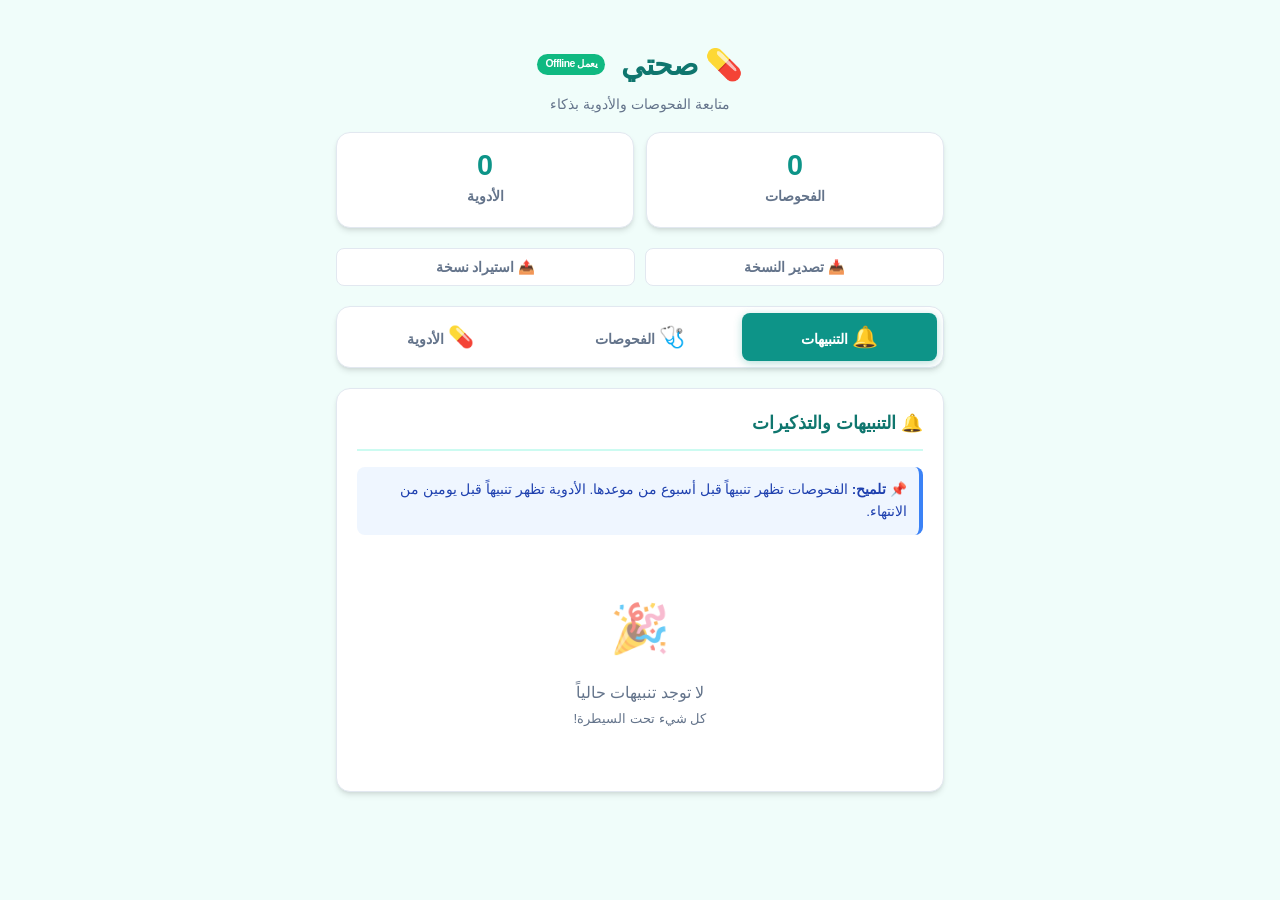
<file: index.html>
<!DOCTYPE html>
<html lang="ar" dir="rtl">
<head>
<meta charset="UTF-8">
<meta name="viewport" content="width=device-width, initial-scale=1.0, maximum-scale=1.0, user-scalable=no">
<meta name="theme-color" content="#0d9488">
<meta name="description" content="تطبيق صحتي لمتابعة الفحوصات والأدوية">
<meta name="apple-mobile-web-app-capable" content="yes">
<meta name="apple-mobile-web-app-status-bar-style" content="black-translucent">
<title>صحتي - تطبيق المتابعة الصحية</title>
<link rel="manifest" href="[data-uri]">
<link rel="apple-touch-icon" href="[data-uri]">
<style>
:root{
  --primary:#0d9488;
  --primary-dark:#0f766e;
  --primary-light:#ccfbf1;
  --danger:#ef4444;
  --danger-light:#fee2e2;
  --warning:#f59e0b;
  --warning-light:#fff7ed;
  --success:#10b981;
  --success-light:#d1fae5;
  --info:#3b82f6;
  --info-light:#eff6ff;
  --bg:#f0fdfa;
  --surface:#ffffff;
  --text:#1e293b;
  --text-secondary:#64748b;
  --border:#e2e8f0;
  --shadow:0 4px 6px -1px rgba(0,0,0,0.1),0 2px 4px -2px rgba(0,0,0,0.1);
  --shadow-lg:0 10px 15px -3px rgba(0,0,0,0.1),0 4px 6px -4px rgba(0,0,0,0.1);
  --radius:14px;
  --radius-sm:8px;
}
*{margin:0;padding:0;box-sizing:border-box;font-family:'Segoe UI','Tahoma','Arial',sans-serif;-webkit-tap-highlight-color:transparent}
html{scroll-behavior:smooth}
body{
  background:var(--bg);
  color:var(--text);
  min-height:100vh;
  line-height:1.6;
  overflow-x:hidden;
}
.container{max-width:640px;margin:0 auto;padding:16px;padding-bottom:80px}

/* Header */
.app-header{
  text-align:center;
  padding:24px 0 16px;
  position:relative;
}
.app-header h1{
  color:var(--primary-dark);
  font-size:1.9rem;
  font-weight:800;
  letter-spacing:-0.5px;
  display:inline-flex;
  align-items:center;
  gap:10px;
}
.app-header p{
  color:var(--text-secondary);
  font-size:0.9rem;
  margin-top:4px;
}
.offline-badge{
  display:inline-block;
  font-size:0.65rem;
  background:var(--success);
  color:#fff;
  padding:2px 8px;
  border-radius:20px;
  font-weight:700;
  vertical-align:middle;
  margin-right:6px;
  opacity:0;
  transition:opacity 0.3s;
}
.offline-badge.show{opacity:1}

/* Stats */
.stats-grid{
  display:grid;
  grid-template-columns:1fr 1fr;
  gap:12px;
  margin-bottom:20px;
}
.stat-card{
  background:var(--surface);
  padding:18px 14px;
  border-radius:var(--radius);
  text-align:center;
  box-shadow:var(--shadow);
  border:1px solid var(--border);
  transition:transform 0.2s,box-shadow 0.2s;
}
.stat-card:hover{transform:translateY(-2px);box-shadow:var(--shadow-lg)}
.stat-card b{
  font-size:1.8rem;
  color:var(--primary);
  display:block;
  line-height:1;
  margin-bottom:4px;
}
.stat-card span{
  font-size:0.85rem;
  color:var(--text-secondary);
  font-weight:600;
}

/* Tabs - Fixed Structure */
.tabs-container{
  background:var(--surface);
  padding:6px;
  border-radius:var(--radius);
  box-shadow:var(--shadow);
  margin-bottom:20px;
  border:1px solid var(--border);
  display:flex;
  gap:4px;
}
.tab-btn{
  flex:1;
  padding:12px 8px;
  text-align:center;
  border-radius:var(--radius-sm);
  cursor:pointer;
  font-weight:700;
  color:var(--text-secondary);
  font-size:0.9rem;
  background:transparent;
  border:none;
  transition:all 0.25s ease;
  position:relative;
  overflow:hidden;
}
.tab-btn:hover{background:var(--primary-light);color:var(--primary-dark)}
.tab-btn.active{
  background:var(--primary);
  color:#fff;
  box-shadow:0 2px 8px rgba(13,148,136,0.3);
}
.tab-btn .emoji{
  display:block;
  font-size:1.3rem;
  margin-bottom:2px;
}
@media(min-width:480px){
  .tab-btn .emoji{display:inline;margin-bottom:0;margin-left:4px}
}

/* Sections */
.section{
  display:none;
  animation:fadeIn 0.35s ease;
}
.section.active{display:block}
@keyframes fadeIn{
  from{opacity:0;transform:translateY(8px)}
  to{opacity:1;transform:translateY(0)}
}

/* Cards */
.card{
  background:var(--surface);
  border-radius:var(--radius);
  padding:20px;
  margin-bottom:16px;
  box-shadow:var(--shadow);
  border:1px solid var(--border);
}
.card-title{
  font-size:1.1rem;
  color:var(--primary-dark);
  font-weight:800;
  margin-bottom:16px;
  display:flex;
  align-items:center;
  gap:8px;
  padding-bottom:12px;
  border-bottom:2px solid var(--primary-light);
}

/* Form Elements */
.form-group{
  margin-bottom:14px;
}
.form-group label{
  display:block;
  margin-bottom:6px;
  font-weight:700;
  font-size:0.9rem;
  color:var(--text);
}
.form-group label .req{
  color:var(--danger);
  font-size:0.75rem;
  margin-right:3px;
}
input,select,textarea{
  width:100%;
  padding:12px 14px;
  border:2px solid var(--primary-light);
  border-radius:var(--radius-sm);
  font-size:0.95rem;
  background:#fff;
  color:var(--text);
  transition:border-color 0.2s,box-shadow 0.2s;
  outline:none;
}
input:focus,select:focus,textarea:focus{
  border-color:var(--primary);
  box-shadow:0 0 0 3px rgba(13,148,136,0.15);
}
textarea{min-height:80px;resize:vertical}
.row-grid{
  display:grid;
  grid-template-columns:1fr 1fr;
  gap:12px;
}
@media(max-width:480px){.row-grid{grid-template-columns:1fr}}

/* Buttons */
.btn{
  width:100%;
  padding:14px;
  border:none;
  border-radius:var(--radius-sm);
  font-size:1rem;
  font-weight:800;
  background:var(--primary);
  color:#fff;
  cursor:pointer;
  transition:all 0.2s;
  box-shadow:0 2px 6px rgba(13,148,136,0.25);
  position:relative;
  overflow:hidden;
}
.btn:hover{background:var(--primary-dark);transform:translateY(-1px);box-shadow:0 4px 12px rgba(13,148,136,0.35)}
.btn:active{transform:translateY(0)}
.btn-secondary{
  background:#f1f5f9;
  color:var(--text);
  box-shadow:none;
  border:1px solid var(--border);
  margin-top:8px;
}
.btn-secondary:hover{background:#e2e8f0}
.btn-danger{
  background:var(--danger);
  box-shadow:0 2px 6px rgba(239,68,68,0.25);
}
.btn-danger:hover{background:#dc2626}

/* Alerts & Badges */
.alert{
  background:var(--warning-light);
  border-right:4px solid var(--warning);
  padding:14px;
  border-radius:var(--radius-sm);
  margin-bottom:12px;
  font-size:0.9rem;
  animation:slideIn 0.3s ease;
}
.alert.danger{background:var(--danger-light);border-right-color:var(--danger)}
.alert.success{background:var(--success-light);border-right-color:var(--success)}
.alert.info{background:var(--info-light);border-right-color:var(--info)}
.alert b{display:block;margin-bottom:4px;font-size:1rem}
.alert span{color:#9a3412;font-size:0.85rem;display:block;line-height:1.5}

.badge{
  display:inline-block;
  padding:3px 10px;
  border-radius:20px;
  font-size:0.7rem;
  font-weight:800;
  margin-right:6px;
  vertical-align:middle;
}
.badge-danger{background:var(--danger-light);color:#991b1b}
.badge-warning{background:#fef3c7;color:#92400e}
.badge-success{background:var(--success-light);color:#065f46}
.badge-info{background:var(--info-light);color:#1e40af}

/* Items List */
.item{
  background:#f8fafc;
  border-radius:var(--radius-sm);
  padding:16px;
  margin-bottom:10px;
  border:1px solid var(--border);
  position:relative;
  transition:all 0.2s;
  animation:slideIn 0.3s ease;
}
.item:hover{border-color:var(--primary);box-shadow:0 2px 8px rgba(0,0,0,0.05)}
.item .name{
  font-weight:800;
  font-size:1.05rem;
  color:var(--text);
  padding-left:36px;
}
.item .meta{
  font-size:0.85rem;
  color:var(--text-secondary);
  display:block;
  margin-top:6px;
  line-height:1.7;
}
.item .meta strong{color:var(--primary-dark)}
.item .rec{
  background:var(--info-light);
  border-right:3px solid var(--info);
  padding:8px 12px;
  border-radius:6px;
  margin-top:10px;
  font-size:0.85rem;
  color:#1e40af;
  line-height:1.5;
}
.item .actions{
  display:flex;
  gap:8px;
  margin-top:12px;
}
.item .actions button{
  padding:6px 12px;
  border:none;
  border-radius:6px;
  font-size:0.8rem;
  font-weight:700;
  cursor:pointer;
  transition:all 0.2s;
}
.btn-renew{background:var(--success-light);color:#065f46}
.btn-renew:hover{background:#a7f3d0}
.btn-del{background:var(--danger-light);color:#991b1b}
.btn-del:hover{background:#fecaca}

.delete-btn{
  position:absolute;
  top:12px;
  left:12px;
  background:var(--danger);
  color:#fff;
  border:none;
  width:28px;
  height:28px;
  border-radius:50%;
  cursor:pointer;
  font-size:1.1rem;
  line-height:1;
  display:flex;
  align-items:center;
  justify-content:center;
  transition:all 0.2s;
  z-index:2;
}
.delete-btn:hover{background:#dc2626;transform:scale(1.1)}

.empty-state{
  text-align:center;
  padding:40px 20px;
  color:var(--text-secondary);
  font-size:1rem;
}
.empty-state .big-emoji{font-size:3rem;display:block;margin-bottom:12px;opacity:0.6}

/* Info Box */
.info-box{
  background:var(--info-light);
  border-right:4px solid var(--info);
  padding:12px;
  border-radius:var(--radius-sm);
  margin-bottom:16px;
  font-size:0.85rem;
  color:#1e40af;
  line-height:1.6;
}

/* Toast */
#toast{
  position:fixed;
  bottom:24px;
  left:50%;
  transform:translateX(-50%) translateY(20px);
  background:#1e293b;
  color:#fff;
  padding:14px 28px;
  border-radius:50px;
  font-weight:700;
  font-size:0.95rem;
  opacity:0;
  transition:all 0.4s cubic-bezier(0.175,0.885,0.32,1.275);
  z-index:10000;
  box-shadow:var(--shadow-lg);
  white-space:nowrap;
  pointer-events:none;
}
#toast.visible{opacity:1;transform:translateX(-50%) translateY(0)}

/* Action Bar */
.action-bar{
  display:flex;
  gap:10px;
  margin-bottom:20px;
  flex-wrap:wrap;
}
.action-bar button{
  flex:1;
  min-width:120px;
  padding:10px;
  border:1px solid var(--border);
  background:var(--surface);
  border-radius:var(--radius-sm);
  font-weight:700;
  font-size:0.85rem;
  color:var(--text-secondary);
  cursor:pointer;
  transition:all 0.2s;
}
.action-bar button:hover{background:var(--primary-light);color:var(--primary-dark);border-color:var(--primary)}

/* Modal */
.modal-overlay{
  position:fixed;
  inset:0;
  background:rgba(0,0,0,0.5);
  display:none;
  align-items:center;
  justify-content:center;
  z-index:9999;
  padding:16px;
  backdrop-filter:blur(4px);
}
.modal-overlay.active{display:flex;animation:fadeIn 0.2s}
.modal-content{
  background:var(--surface);
  border-radius:var(--radius);
  padding:24px;
  max-width:400px;
  width:100%;
  box-shadow:var(--shadow-lg);
  text-align:center;
}
.modal-content h3{margin-bottom:12px;color:var(--text)}
.modal-content p{color:var(--text-secondary);margin-bottom:20px;font-size:0.95rem}
.modal-actions{display:flex;gap:10px}
.modal-actions button{flex:1}

@keyframes slideIn{
  from{opacity:0;transform:translateX(-10px)}
  to{opacity:1;transform:translateX(0)}
}

/* Print */
@media print{
  .tabs-container,.delete-btn,.btn,.action-bar,.modal-overlay{display:none!important}
  .section{display:block!important}
  body{background:#fff}
  .card{box-shadow:none;border:1px solid #ddd}
}
</style>
</head>
<body>
<div class="container">
  <header class="app-header">
    <h1>💊 صحتي <span id="swBadge" class="offline-badge">يعمل Offline</span></h1>
    <p>متابعة الفحوصات والأدوية بذكاء</p>
  </header>

  <div class="stats-grid">
    <div class="stat-card"><b id="nE">0</b><span>الفحوصات</span></div>
    <div class="stat-card"><b id="nM">0</b><span>الأدوية</span></div>
  </div>

  <div class="action-bar">
    <button onclick="App.exportData()">📥 تصدير النسخة</button>
    <button onclick="document.getElementById('importFile').click()">📤 استيراد نسخة</button>
    <input type="file" id="importFile" accept=".json" style="display:none" onchange="App.importFile(this)">
  </div>

  <!-- Tabs -->
  <div class="tabs-container" id="tabContainer">
    <button class="tab-btn active" data-tab="1" onclick="App.switchTab(1)">
      <span class="emoji">🔔</span>التنبيهات
    </button>
    <button class="tab-btn" data-tab="2" onclick="App.switchTab(2)">
      <span class="emoji">🩺</span>الفحوصات
    </button>
    <button class="tab-btn" data-tab="3" onclick="App.switchTab(3)">
      <span class="emoji">💊</span>الأدوية
    </button>
  </div>

  <!-- Section 1: Alerts -->
  <div class="section active" id="sec1">
    <div class="card">
      <div class="card-title">🔔 التنبيهات والتذكيرات</div>
      <div class="info-box">
        📌 <strong>تلميح:</strong> الفحوصات تظهر تنبيهاً قبل أسبوع من موعدها. الأدوية تظهر تنبيهاً قبل يومين من الانتهاء.
      </div>
      <div id="aL"><div class="empty-state"><span class="big-emoji">🎉</span>لا توجد تنبيهات حالياً</div></div>
    </div>
  </div>

  <!-- Section 2: Exams -->
  <div class="section" id="sec2">
    <div class="card">
      <div class="card-title">➕ إضافة فحص جديد</div>
      <div class="form-group">
        <label>نوع الفحص <span class="req">*</span></label>
        <input id="xN" placeholder="مثال: تحليل سكر صائم، أشعة صدر، وظائف كلى...">
      </div>
      <div class="form-group">
        <label>تاريخ آخر فحص <span class="req">*</span></label>
        <input type="date" id="xD">
      </div>
      <div class="form-group">
        <label>التكرار (الفترة بين كل فحص والآخر) <span class="req">*</span></label>
        <select id="xF">
          <option value="1">كل شهر</option>
          <option value="2">كل شهرين</option>
          <option value="3" selected>كل 3 أشهر</option>
          <option value="4">كل 4 أشهر</option>
          <option value="6">كل 6 أشهر</option>
          <option value="12">كل سنة</option>
        </select>
      </div>
      <div class="form-group">
        <label>📅 موعد القادم (اختياري - يترك فارغاً للحساب التلقائي)</label>
        <input type="date" id="xT">
      </div>
      <div class="form-group">
        <label>📝 توصية الطبيب (اختياري)</label>
        <textarea id="xR" placeholder="مثال: صيام 12 ساعة، احضر التحاليل السابقة..."></textarea>
      </div>
      <button class="btn" onclick="App.saveExam()">💾 حفظ الفحص</button>
    </div>
    <div id="xL"><div class="empty-state"><span class="big-emoji">🩺</span>لا توجد فحوصات مسجلة</div></div>
  </div>

  <!-- Section 3: Medicines -->
  <div class="section" id="sec3">
    <div class="card">
      <div class="card-title">➕ إضافة دواء جديد</div>
      <div class="form-group">
        <label>اسم الدواء <span class="req">*</span></label>
        <input id="mN" placeholder="اكتب اسم الدواء بالضبط كما على العلبة...">
      </div>
      <div class="row-grid">
        <div class="form-group">
          <label>تاريخ البدء <span class="req">*</span></label>
          <input type="date" id="mS">
        </div>
        <div class="form-group">
          <label>عدد العلب <span class="req">*</span></label>
          <input type="number" id="mB" value="1" min="1" placeholder="1">
        </div>
      </div>
      <div class="row-grid">
        <div class="form-group">
          <label>حبات كل علبة <span class="req">*</span></label>
          <input type="number" id="mP" placeholder="مثال: 30" min="1">
        </div>
        <div class="form-group">
          <label>الجرعة اليومية <span class="req">*</span></label>
          <input type="number" id="mO" placeholder="مثال: 2" min="1">
        </div>
      </div>
      <button class="btn" onclick="App.saveMed()">💾 حفظ الدواء</button>
    </div>
    <div id="mL"><div class="empty-state"><span class="big-emoji">💊</span>لا توجد أدوية مسجلة</div></div>
  </div>
</div>

<!-- Toast -->
<div id="toast"></div>

<!-- Modal -->
<div class="modal-overlay" id="modal">
  <div class="modal-content">
    <h3 id="modalTitle">تأكيد</h3>
    <p id="modalText">هل أنت متأكد؟</p>
    <div class="modal-actions">
      <button class="btn btn-secondary" onclick="App.closeModal()">إلغاء</button>
      <button class="btn btn-danger" id="modalConfirm">تأكيد</button>
    </div>
  </div>
</div>

<script>
/**
 * صحتي - تطبيق المتابعة الصحية
 * النسخة المحترفة المُصححة
 * - إصلاح التبويبات عبر إدارة حالة JavaScript
 * - دعم كامل للعمل Offline عبر Service Worker
 * - معالجة آمنة للتخزين المحلي
 * - واجهة مستخدم محسّنة
 */
const App = (function() {
  'use strict';

  // Constants
  const STORAGE_KEY = 'se7ti_pro_v2';
  let data = { exams: [], meds: [] };
  let storageOK = false;
  let pendingAction = null;

  // ─── Date Helpers ───
  const todayStr = () => new Date().toISOString().split('T')[0];
  const addDays = (ds, d) => { const x = new Date(ds); x.setDate(x.getDate() + d); return x.toISOString().split('T')[0]; };
  const addMonths = (ds, m) => { const x = new Date(ds); x.setMonth(x.getMonth() + parseInt(m)); return x.toISOString().split('T')[0]; };
  const dayDiff = (f, t) => Math.ceil((new Date(t) - new Date(f)) / 86400000);
  const fmtDate = (d) => { 
    if(!d) return '—'; 
    try{ return new Date(d).toLocaleDateString('ar-SA', {year:'numeric',month:'long',day:'numeric'}); }catch(e){ return d; }
  };
  const nextExam = (e) => e.next || addMonths(e.date, e.freq);

  // ─── Storage ───
  function initStorage() {
    try {
      const test = '__test__';
      localStorage.setItem(test, test);
      localStorage.removeItem(test);
      storageOK = true;
      const saved = localStorage.getItem(STORAGE_KEY);
      if(saved) data = JSON.parse(saved);
    } catch(e) {
      storageOK = false;
      showToast('⚠️ التخزين المحلي غير متاح - ستعمل البيانات في الذاكرة فقط');
    }
  }
  function saveData() {
    try {
      if(storageOK) localStorage.setItem(STORAGE_KEY, JSON.stringify(data));
    } catch(e) {
      showToast('❌ فشل الحفظ: ذاكرة التخزين ممتلئة');
    }
    renderAll();
  }

  // ─── UI Helpers ───
  function showToast(msg) {
    const t = document.getElementById('toast');
    t.textContent = msg;
    t.classList.add('visible');
    setTimeout(() => t.classList.remove('visible'), 3000);
  }
  function switchTab(n) {
    document.querySelectorAll('.tab-btn').forEach(b => b.classList.toggle('active', parseInt(b.dataset.tab) === n));
    document.querySelectorAll('.section').forEach(s => s.classList.toggle('active', s.id === 'sec' + n));
    window.scrollTo({top:0, behavior:'smooth'});
  }
  function openModal(title, text, onConfirm) {
    document.getElementById('modalTitle').textContent = title;
    document.getElementById('modalText').textContent = text;
    pendingAction = onConfirm;
    document.getElementById('modalConfirm').onclick = () => { closeModal(); if(pendingAction) pendingAction(); };
    document.getElementById('modal').classList.add('active');
  }
  function closeModal() {
    document.getElementById('modal').classList.remove('active');
    pendingAction = null;
  }

  // ─── Validation ───
  function validate(inputs) {
    for(const [id, name] of inputs) {
      const el = document.getElementById(id);
      if(!el || !el.value.trim()) {
        showToast('❌ أكمل حقل: ' + name);
        if(el) el.focus();
        return false;
      }
    }
    return true;
  }

  // ─── Exams ───
  function saveExam() {
    if(!validate([['xN','نوع الفحص'],['xD','تاريخ آخر فحص']])) return;
    const n = document.getElementById('xN').value.trim();
    const d = document.getElementById('xD').value;
    const f = document.getElementById('xF').value;
    const nt = document.getElementById('xT').value;
    const r = document.getElementById('xR').value.trim();
    if(nt && nt < d) { showToast('❌ موعد القادم لا يمكن أن يكون قبل تاريخ آخر فحص'); return; }
    data.exams.push({ id: Date.now(), name: n, date: d, freq: f, next: nt, rec: r });
    saveData();
    document.getElementById('xN').value = '';
    document.getElementById('xD').value = todayStr();
    document.getElementById('xT').value = '';
    document.getElementById('xR').value = '';
    showToast('✅ تم حفظ الفحص بنجاح');
  }
  function deleteExam(id) {
    openModal('حذف فحص', 'هل تريد حذف هذا الفحص نهائياً؟', () => {
      data.exams = data.exams.filter(e => e.id !== id);
      saveData();
      showToast('🗑️ تم حذف الفحص');
    });
  }

  // ─── Medicines ───
  function saveMed() {
    if(!validate([['mN','اسم الدواء'],['mP','حبات كل علبة'],['mO','الجرعة اليومية']])) return;
    const n = document.getElementById('mN').value.trim();
    const b = parseInt(document.getElementById('mB').value) || 1;
    const p = parseInt(document.getElementById('mP').value);
    const d = parseInt(document.getElementById('mO').value);
    const s = document.getElementById('mS').value || todayStr();
    if(p < 1 || d < 1) { showToast('❌ الأرقام يجب أن تكون 1 على الأقل'); return; }
    const total = b * p;
    const days = Math.floor(total / d);
    data.meds.push({ id: Date.now(), name: n, boxes: b, perBox: p, total: total, dose: d, start: s, days: days });
    saveData();
    document.getElementById('mN').value = '';
    document.getElementById('mB').value = '1';
    document.getElementById('mP').value = '';
    document.getElementById('mO').value = '';
    document.getElementById('mS').value = todayStr();
    showToast('✅ تم حفظ الدواء بنجاح');
  }
  function deleteMed(id) {
    openModal('حذف دواء', 'هل تريد حذف هذا الدواء نهائياً؟', () => {
      data.meds = data.meds.filter(m => m.id !== id);
      saveData();
      showToast('🗑️ تم حذف الدواء');
    });
  }
  function renewMed(id) {
    const med = data.meds.find(m => m.id === id);
    if(!med) return;
    const add = prompt('كم علبة إضافية تريد إضافتها لـ "' + med.name + '"؟', '1');
    const addBoxes = parseInt(add);
    if(!addBoxes || addBoxes < 1) return;
    med.boxes += addBoxes;
    med.total = med.boxes * med.perBox;
    med.days = Math.floor(med.total / med.dose);
    saveData();
    showToast('🔄 تم تجديد الدواء (+'+addBoxes+' علبة)');
  }

  // ─── Render ───
  function renderAll() {
    document.getElementById('nE').textContent = data.exams.length;
    document.getElementById('nM').textContent = data.meds.length;
    renderExams();
    renderMeds();
    renderAlerts();
  }

  function renderExams() {
    const c = document.getElementById('xL');
    if(!data.exams.length) {
      c.innerHTML = '<div class="empty-state"><span class="big-emoji">🩺</span>لا توجد فحوصات مسجلة</div>';
      return;
    }
    c.innerHTML = data.exams.map(e => {
      const nx = nextExam(e);
      const rm = dayDiff(todayStr(), nx);
      let badge = '<span class="badge badge-success">بعيد</span>';
      if(rm <= 7 && rm > 0) badge = '<span class="badge badge-warning">قريب</span>';
      else if(rm <= 0) badge = '<span class="badge badge-danger">متأخر!</span>';
      const nextLabel = e.next ? '📅 موعد محدد يدوياً' : '⏳ حساب تلقائي';
      const rec = e.rec ? `<div class="rec">📝 ${e.rec}</div>` : '';
      return `<div class="item">
        <button class="delete-btn" onclick="App.deleteExam(${e.id})" title="حذف">×</button>
        <span class="name">${e.name} ${badge}</span>
        <span class="meta">
          📅 آخر فحص: <strong>${fmtDate(e.date)}</strong><br>
          🔄 التكرار: كل <strong>${e.freq}</strong> أشهر<br>
          ${nextLabel}: <strong>${fmtDate(nx)}</strong> (${rm <= 0 ? 'متأخر!' : rm + ' يوم متبقي'})
        </span>
        ${rec}
      </div>`;
    }).join('');
  }

  function renderMeds() {
    const c = document.getElementById('mL');
    if(!data.meds.length) {
      c.innerHTML = '<div class="empty-state"><span class="big-emoji">💊</span>لا توجد أدوية مسجلة</div>';
      return;
    }
    c.innerHTML = data.meds.map(m => {
      const end = addDays(m.start, m.days);
      const rm = dayDiff(todayStr(), end);
      let badge = '<span class="badge badge-success">متوفر</span>';
      if(rm <= 2 && rm > 0) badge = '<span class="badge badge-danger">ينفد!</span>';
      else if(rm <= 7 && rm > 2) badge = '<span class="badge badge-warning">أسبوع</span>';
      else if(rm <= 0) badge = '<span class="badge badge-danger">انتهى!</span>';
      return `<div class="item">
        <button class="delete-btn" onclick="App.deleteMed(${m.id})" title="حذف">×</button>
        <span class="name">${m.name} ${badge}</span>
        <span class="meta">
          📦 <strong>${m.boxes}</strong> علبة × <strong>${m.perBox}</strong> حبة = <strong>${m.total} حبة</strong><br>
          💊 الجرعة: <strong>${m.dose}/يوم</strong> | تكفي: <strong>${m.days} يوم</strong><br>
          📅 <strong>${fmtDate(m.start)}</strong> ←→ <strong>${fmtDate(end)}</strong><br>
          ⏳ ${rm <= 0 ? 'انتهى!' : rm + ' يوم متبقي'}
        </span>
        <div class="actions">
          <button class="btn-renew" onclick="App.renewMed(${m.id})">🔄 تجديد المخزون</button>
          <button class="btn-del" onclick="App.deleteMed(${m.id})">🗑️ حذف</button>
        </div>
      </div>`;
    }).join('');
  }

  function renderAlerts() {
    const c = document.getElementById('aL');
    const alerts = [];
    const td = todayStr();

    // Exam alerts
    data.exams.forEach(e => {
      const nx = nextExam(e);
      const d = dayDiff(td, nx);
      if(d <= 7 && d > 0) {
        alerts.push({
          type:'warning',
          icon:'🩺',
          title:'فحص ' + e.name,
          text:`القادم ${fmtDate(nx)} — متبقي ${d} أيام. لا تنسَ الذهاب للطبيب` + (e.rec ? `<br>📝 ${e.rec}` : ''),
          priority: 1
        });
      } else if(d <= 0) {
        alerts.push({
          type:'danger',
          icon:'⚠️',
          title:'فحص ' + e.name + ' متأخر!',
          text:`كان بتاريخ ${fmtDate(nx)}` + (e.rec ? `<br>📝 ${e.rec}` : ''),
          priority: 0
        });
      }
    });

    // Med alerts
    data.meds.forEach(m => {
      const end = addDays(m.start, m.days);
      const d = dayDiff(td, end);
      if(d <= 2 && d > 0) {
        alerts.push({
          type:'warning',
          icon:'💊',
          title:'دواء ' + m.name + ' ينفد!',
          text:`يتبقى ${d} ${d===1?'يوم':'أيام'} — تحضر للشراء الآن`,
          priority: 1
        });
      } else if(d <= 0) {
        alerts.push({
          type:'danger',
          icon:'❌',
          title:'دواء ' + m.name + ' انتهى',
          text:`انتهى بتاريخ ${fmtDate(end)} — اشتريه فوراً`,
          priority: 0
        });
      }
    });

    // Smart alert: nearest med
    const activeMeds = data.meds.filter(m => dayDiff(td, addDays(m.start, m.days)) > 0);
    if(activeMeds.length > 1) {
      const mapped = activeMeds.map(m => ({n:m.name, d:dayDiff(td, addDays(m.start, m.days))}));
      const nearest = mapped.reduce((a,b) => a.d < b.d ? a : b);
      if(nearest.d <= 7 && nearest.d > 2) {
        const others = mapped.filter(x => x.n !== nearest.n).sort((a,b) => a.d - b.d);
        alerts.push({
          type:'info',
          icon:'📋',
          title:'تنبيه ذكي',
          text:`"${nearest.n}" الأقرب للانتهاء (${nearest.d} يوم).` + (others.length ? ` (باقي: ${others.slice(0,2).map(x=>x.n+' '+x.d+'ي').join('، ')})` : ''),
          priority: 2
        });
      }
    }

    if(!alerts.length) {
      c.innerHTML = '<div class="empty-state"><span class="big-emoji">🎉</span>لا توجد تنبيهات حالياً<br><small>كل شيء تحت السيطرة!</small></div>';
      return;
    }

    alerts.sort((a,b) => a.priority - b.priority);
    c.innerHTML = alerts.map(a => `<div class="alert ${a.type}"><b>${a.icon} ${a.title}</b><span>${a.text}</span></div>`).join('');
  }

  // ─── Export / Import ───
  function exportData() {
    const blob = new Blob([JSON.stringify(data, null, 2)], {type:'application/json'});
    const url = URL.createObjectURL(blob);
    const a = document.createElement('a');
    a.href = url;
    a.download = 'se7ti-backup-' + todayStr() + '.json';
    a.click();
    URL.revokeObjectURL(url);
    showToast('📥 تم تصدير النسخة الاحتياطية');
  }
  function importFile(input) {
    const file = input.files[0];
    if(!file) return;
    const reader = new FileReader();
    reader.onload = e => {
      try {
        const imported = JSON.parse(e.target.result);
        if(!imported.exams || !imported.meds) throw new Error('بنية غير صحيحة');
        openModal('استيراد نسخة', `استعادة ${imported.exams.length} فحص و ${imported.meds.length} دواء؟ ستُستبدل البيانات الحالية.`, () => {
          data = imported;
          saveData();
          showToast('📤 تم استيراد البيانات بنجاح');
        });
      } catch(err) {
        showToast('❌ ملف غير صالح: ' + err.message);
      }
      input.value = '';
    };
    reader.readAsText(file);
  }

  // ─── Init ───
  function init() {
    initStorage();
    document.getElementById('xD').value = todayStr();
    document.getElementById('mS').value = todayStr();
    renderAll();

    // Register Service Worker for offline
    if('serviceWorker' in navigator) {
      const swCode = atob('[base64]');
      const blob = new Blob([swCode], {type:'application/javascript'});
      const url = URL.createObjectURL(blob);
      navigator.serviceWorker.register(url).then(reg => {
        document.getElementById('swBadge').classList.add('show');
        console.log('[صحتي] Service Worker مسجل:', reg.scope);
      }).catch(err => {
        console.warn('[صحتي] فشل تسجيل SW:', err);
      });
    }

    // Keyboard shortcuts
    document.addEventListener('keydown', e => {
      if(e.key === 'Escape') closeModal();
    });
  }

  // Public API
  return {
    switchTab, saveExam, deleteExam, saveMed, deleteMed, renewMed,
    exportData, importFile, closeModal, init
  };
})();

// Start
App.init();
</script>
</body>
</html>
</file>
